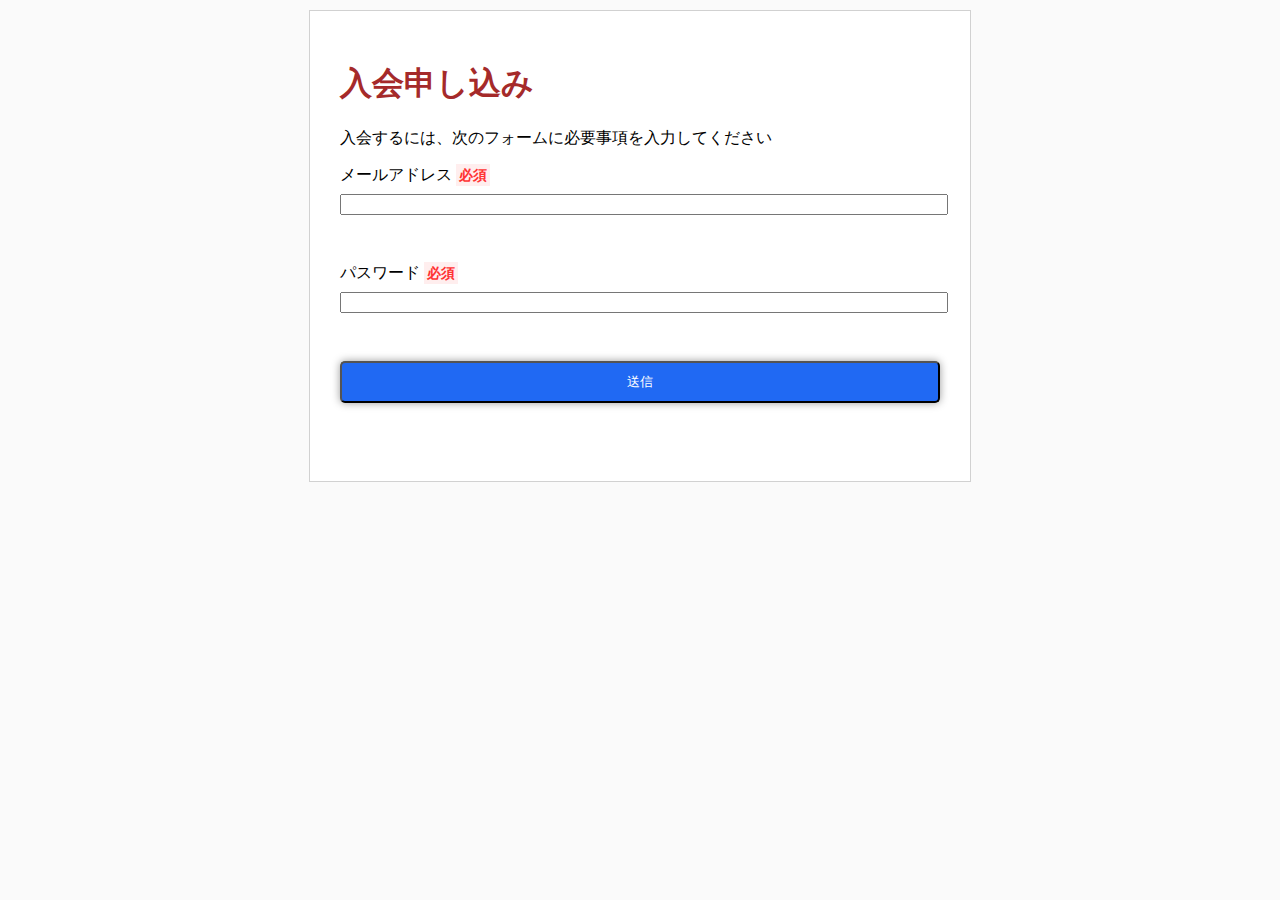
<file: web/templates/index.html>
<!DOCTYPE html>
<html lang="ja">
  <head>
    <meta charset="UTF-8" />
    <meta name="viewport" content="width=device-width, initial-scale=1.0" />
    <title>GoとJavascriptの勉強</title>
    <link rel="stylesheet" href="../static/index.css" type="text/css" />
  </head>
  <body>
    <div class="content">
      <h1>入会申し込み</h1>
      <p>入会するには、次のフォームに必要事項を入力してください</p>
      <div class="control">
        <label for="mymail">メールアドレス<span class="required">必須</span></label>
        <input id="mymail" type="email" name="mymail" />
      </div>
      <div class="control">
        <label for="passcode">パスワード<span class="required">必須</span></label>
        <input id="passcode" type="passeord" name="passcode" />
      </div>
      <div class="control">
        <button type="submit">送信</button>
      </div>
    </div>
  </body>
</html>
</file>
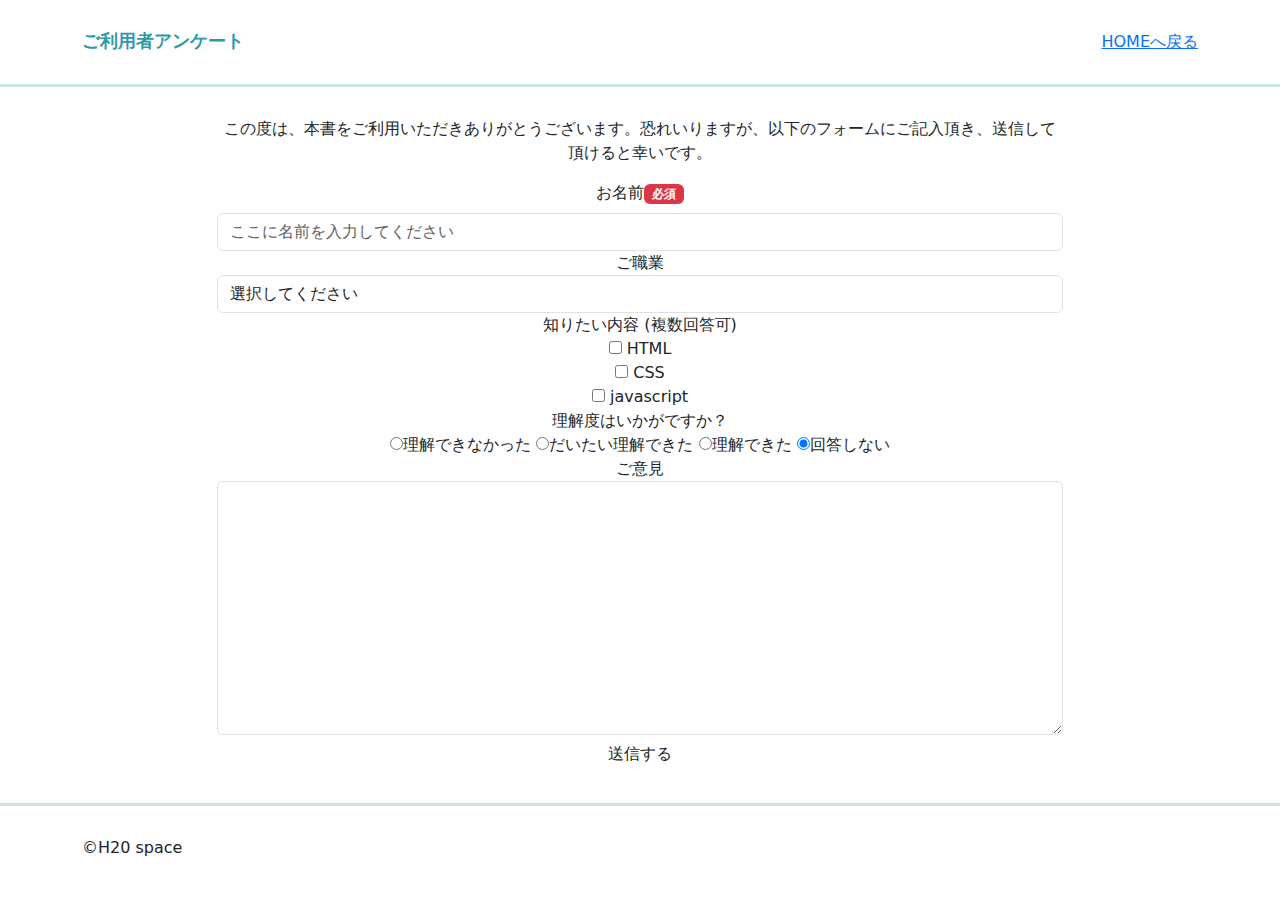
<file: web/templates/boot.html>
<!DOCTYPE html>
<html lang="en">
  <head>
    <meta charset="UTF-8" />
    <meta name="viewport" content="width=device-width, initial-scale=1.0" />
    <title>bootstrapによるフォーム</title>
    <link
      href="https://cdn.jsdelivr.net/npm/bootstrap@5.3.3/dist/css/bootstrap.min.css"
      rel="stylesheet"
      integrity="sha384-QWTKZyjpPEjISv5WaRU9OFeRpok6YctnYmDr5pNlyT2bRjXh0JMhjY6hW+ALEwIH"
      crossorigin="anonymous"
    />
    <link rel="stylesheet" href="../static/boot.css" />
  </head>
  <body>
    <div class="container">
      <header>
        <div class="row">
          <div class="col-sm-6">
            <h1>ご利用者アンケート</h1>
          </div>
          <div class="col-sm-6 align-right">
            <a href="/">HOMEへ戻る</a>
          </div>
        </div>
      </header>
    </div>

    <hr />

    <div>
      <form
        action="https://h2o-space.com/html-book/sample04/"
        method="post"
        class="row"
      >
        <div class="col-sm-8 align-center offset-sm-2">
          <p>
            この度は、本書をご利用いただきありがとうございます。恐れいりますが、以下のフォームにご記入頂き、送信して頂けると幸いです。
          </p>
          <div class="form-group">
            <label for="name" class="form-label">お名前<span class="badge bg-danger">必須</span></label>
            <input type="text" id="name" name="name" class="form-control" placeholder="ここに名前を入力してください" required>
            <div>
              <label for="job">ご職業</label>
              <select name="job" id="job" class="form-control">
                <option value="">選択してください</option>
                <option value="会社員">会社員</option>
                <option value="学生">学生</option>
                <option value="その他">その他</option>
              </select>
            </div>
            <label>知りたい内容 (複数回答可)</label>
            <div class="checkbox">
              <label>
                <input type="checkbox" name="q1" value="html">
                HTML
              </label> 
            </div>
            <div class="checkbox">
              <label>
                <input type="checkbox" name="q1" valur="css">
                CSS
              </label>
            </div>
            <div class="checkbox">
              <label>
                <input type="checkbox" name="q1" value="javascript">
                javascript
              </label>
            </div>
            <label>理解度はいかがですか？</label>
            <div>
              <label class="radio-inline">
                <input type="radio" name="q2" id="q2_1" value="1">理解できなかった
              </label>
              <label class="radio-inline">
                <input type="radio" name="q2" id="q2_2" value="2">だいたい理解できた
              </label>
              <label class="radio-inline">
                <input type="radio" name="q2" id="q2_3" value="3">理解できた
              </label>
              <label class="radio-inline">
                <input type="radio" name="q2" id="q2_4" value="" checked>回答しない
              </label>
            </div>
            <label for="message">ご意見</label>
            <textarea name="message" id="message" rows="10" class="form-control"></textarea>
          </div>
          <button type="submit" class="btn btn-default">送信する</button>
        </div>
      </form>
    </div>

    <hr />
    <div class="container">
      <footer>
        <p>&copy;H20 space</p>
      </footer>
    </div>
  </body>
</html>
</file>
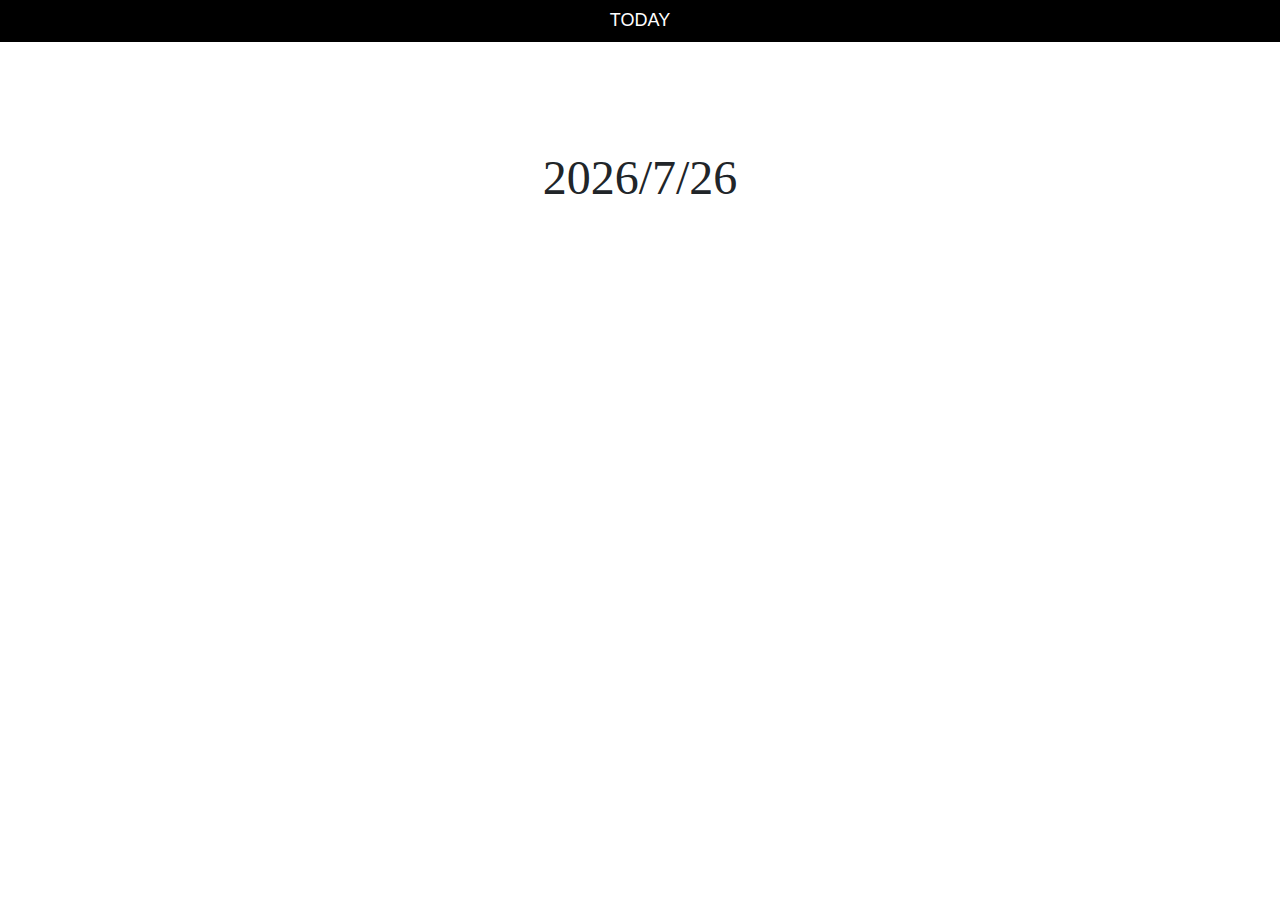
<file: web/templates/calendar.html>
<!DOCTYPE html>
<html lang="en">
<head>
  <meta charset="UTF-8">
  <meta name="viewport" content="width=device-width, initial-scale=1.0">
  <title>TODAY</title>
  <link
      href="https://cdn.jsdelivr.net/npm/bootstrap@5.3.3/dist/css/bootstrap.min.css"
      rel="stylesheet"
      integrity="sha384-QWTKZyjpPEjISv5WaRU9OFeRpok6YctnYmDr5pNlyT2bRjXh0JMhjY6hW+ALEwIH"
      crossorigin="anonymous"
    />
    <link rel="stylesheet" href="../static/calendar.css">
</head>
<body>
  <header>
    <h1>TODAY</h1>
  </header>

  <div class="container">
    <script>
      var today=new Date();
      var todayHtml = today.getFullYear() + "/" + (today.getMonth()+1) + "/" + today.getDate();
      document.write('<p class="date">'+todayHtml+'</p>');
    </script>
  </div>
</body>
</html>
</file>
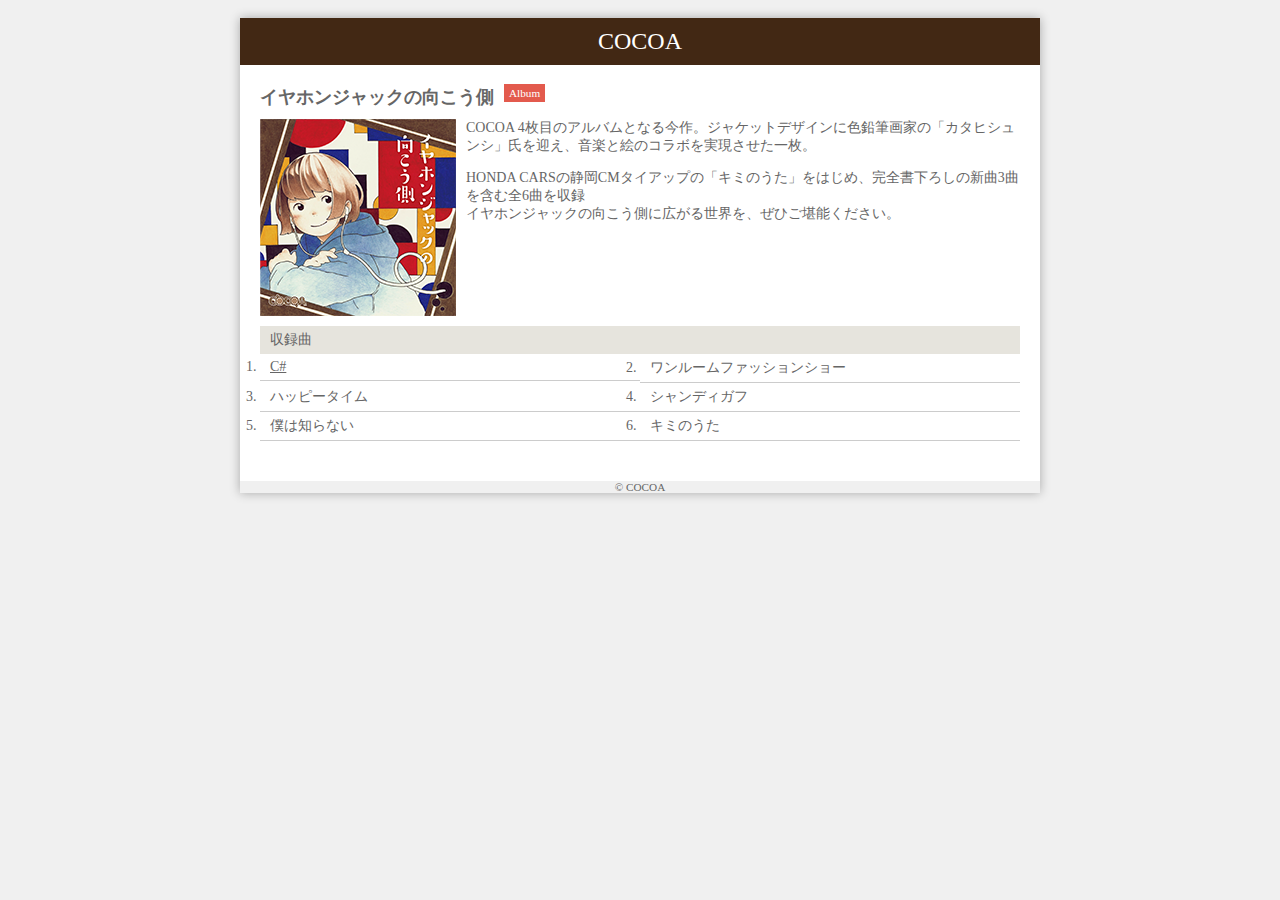
<file: web/templates/site.html>
<!DOCTYPE html>
<html lang="en">
  <head>
    <meta charset="UTF-8" />
    <meta name="viewport" content="width=device-width, initial-scale=1.0" />
    <title>イヤホンジャックの向こう側</title>
    <link rel="stylesheet" href="../static/site.css" />
  </head>

  <body>
    <div class="container">
      <header>
        <h1>COCOA</h1>
      </header>
      <div class="content">
        <section class="information">
          <h1>イヤホンジャックの向こう側</h1>
          <p class="type">Album</p>
          <div class="description">
            <a href="#"><img src="../static/jacket.png" alt="ジャケット写真" /></a>
            <p>
              COCOA
              4枚目のアルバムとなる今作。ジャケットデザインに色鉛筆画家の「カタヒシュンシ」氏を迎え、音楽と絵のコラボを実現させた一枚。
            </p>
            <p>
              HONDA
              CARSの静岡CMタイアップの「キミのうた」をはじめ、完全書下ろしの新曲3曲を含む全6曲を収録<br />イヤホンジャックの向こう側に広がる世界を、ぜひご堪能ください。
            </p>
          </div>
        </section>
        <section class="songs">
          <h2>収録曲</h2>
          <ol class="clearfix">
            <li><a href="https://youtu.be/vjqTkOISzrY" target="_self">C#</a></li>
            <li>ワンルームファッションショー</li>
            <li>ハッピータイム</li>
            <li>シャンディガフ</li>
            <li>僕は知らない</li>
            <li>キミのうた</li>
          </ol>
        </section>
      </div>
      <footer>
        &copy; COCOA
      </footer>
    </div>
  </body>
</html>
</file>
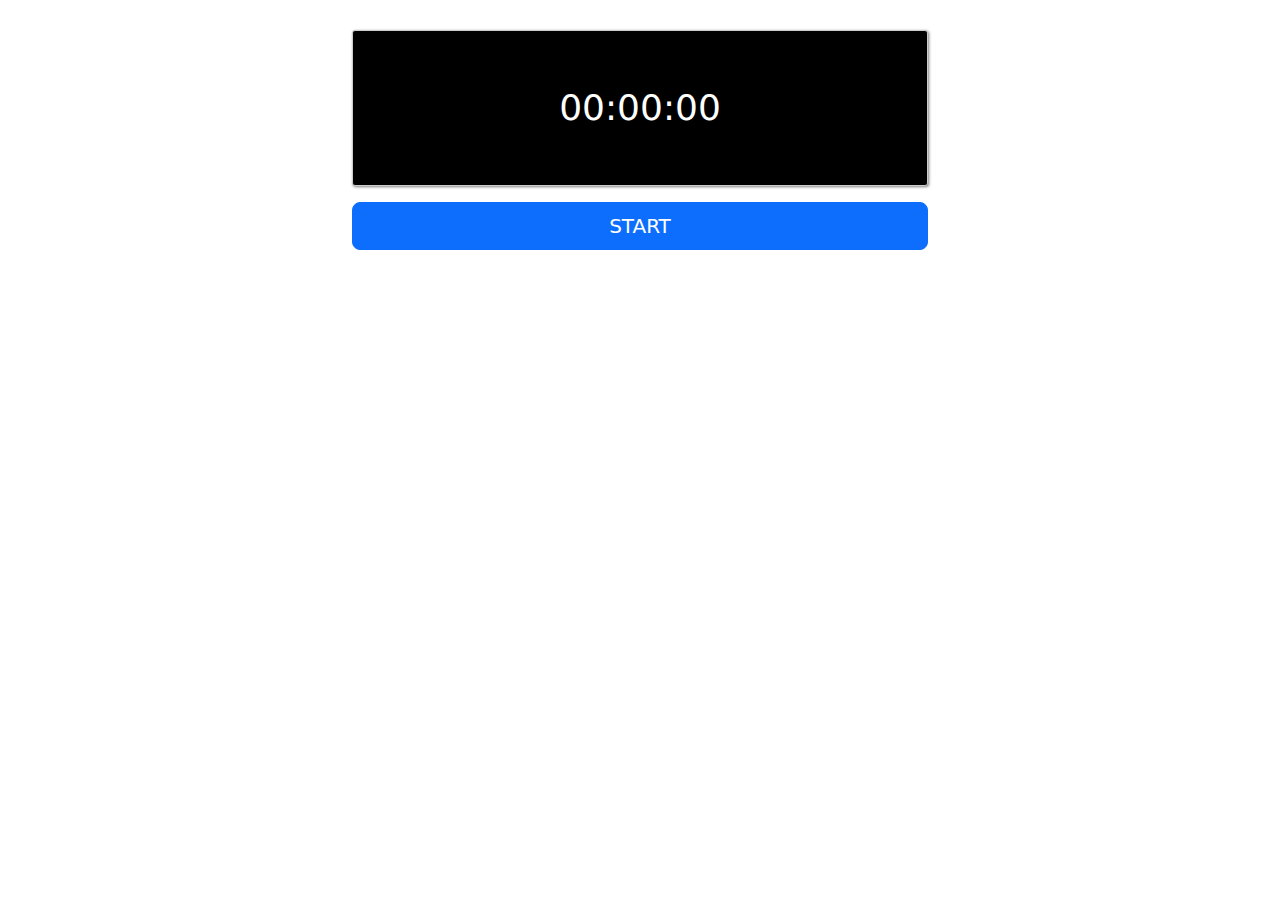
<file: web/templates/timer.html>
<!DOCTYPE html>
<html lang="ja">
<head>
  <meta charset="UTF-8">
  <meta name="viewport" content="width=device-width, initial-scale=1.0">
  <title>タイマー</title>
  <link
      href="https://cdn.jsdelivr.net/npm/bootstrap@5.3.3/dist/css/bootstrap.min.css"
      rel="stylesheet"
      integrity="sha384-QWTKZyjpPEjISv5WaRU9OFeRpok6YctnYmDr5pNlyT2bRjXh0JMhjY6hW+ALEwIH"
      crossorigin="anonymous"
    />
    <link rel="stylesheet" href="../static/timer.css">
</head>
<body>
  <div class="container">
    <p id="timer">00:00:00</p>

    <div>
      <button id="start_stop" class="btn btn-lg btn-primary">START</button>
    </div>
  </div>
  <script>
    var addZero = function(value){
      if (value<10){
        value="0"+value;
      }
      return value;
    }
    var start;
    var timer_id;
    document.getElementById("start_stop").addEventListener("click",function(){
      if (this.innerHTML==="START"){
        start=new Date();
        timer_id = setInterval(goTimer,10);
        this.innerHTML = "STOP";
        this.classList.remove("btn-primary");
        this.classList.add("btn-danger");
      }else{
        clearInterval(timer_id);
        this.innerHTML = "START";
        this.classList.remove("btn-danger");
        this.classList.add("btn-primary");
      }
    });
    var goTimer=function(){
      var now = new Date();

      var milli = now.getTime() - start.getTime();
      var seconds = Math.floor(milli/1000);
      var minutes = Math.floor(seconds/60);
      var hours = Math.floor(minutes/60);
      
      seconds = seconds-minutes*60;
      minutes = minutes-hours*60;
      
      hours=addZero(hours);
      minutes=addZero(minutes);
      seconds=addZero(seconds)
      document.getElementById("timer").innerHTML=hours+":"+minutes+":"+seconds;
    }
  </script>
</body>
</html>
</file>
<file: web/static/index.css>
h1{
  color: brown;
}

.content{
  background-color:#fff;
  width:600px;
  margin:10px auto;
  border:1px solid #d1d1d1;
  padding:30px;
}

input{
  width:100%;
}

button{
  width:100%;
  background-color:#2069F3;
  color:#fff;
  padding:10px;
  border-radius: 5px;
  box-shadow: 0 0 8px rgba(0, 0, 0, .4);
}

.control{
  margin-bottom:3em;
}

label{
  display:block;
  margin-bottom: .5em ;
}

.required{
  margin-left:.3em;
  color:#f33;
  font-size:.9em;
  padding:3px;
  background-color:#fee;
  font-weight:bold;
}

body{
  background-color:#fafafa;
}
</file>
<file: web/static/boot.css>
header{
  margin-top: 30px;
  color:#2E99A9;
}

hr{
  border-width:3px;
  border-color:#2E99A9;
  margin:30px 0;
}

h1{
  font-size:18px;
  font-weight:bold;
  margin:0;
}

.align-right{
  text-align: right;
}

.align-center{
  text-align: center;
}
</file>
<file: web/static/calendar.css>
body{
  font-family: Arial;
  text-align:center;
}

header{
  margin-bottom:100px;
}

h1{
  background-color:black;
  color:#fff;
  margin:0;
  padding:10px;
  font-size:18px;
}

.date{
  font-size:300%;
  font-family: 'Times New Roman', Times, serif;
}
</file>
<file: web/static/site.css>
body{
  background-color: #f0f0f0;
  padding:10px;
  font-size:14px;
  color:#666;
}

.container{
  width:800px;
  margin:0 auto;
  box-shadow:0 0 10px rgba(0,0,0,.3);
}

header{
  background-color: #422814;
  padding:10px;
  color:#fff
}

header h1{
  margin:0;
  font-size: 24px;
  font-weight: normal;
  text-align: center;
  font-family: serif;
}

.description img{
  float:left;
  margin:0 10px 10px 0;
  transition-property:opacity;
  transition-duration:1s;
  transition-timing-function:ease;
  transition-delay:0s
}

.description img:hover{
  opacity:.5;
}

.information h1{
  font-size:18px;
  margin:0 10px 10px 0;
  float:left
}

.information .type{
  display:inline;
  background-color: #E35A4D;
  padding:3px 5px;
  font-size:80%;
  color:#FFF;
}

.description{
  clear: left;
}

.content{
  background-color: #fff;
  padding:20px;
}

.songs{
  margin:0 0 20px;
}

.songs h2{
  clear:left;
  font-size:100%;
  font-weight:normal;
  margin:0;
  background-color: #E6E4DD;
  padding:5px 10px;
}

.songs ol{
  padding:0;
  margin:0;
}

.songs li{
  border-bottom: 1px solid #ccc;
  width:50%;
  float:left;
  padding:5px 10px;
  box-sizing:border-box;
}

.clearfix:after{
  content:" ";
  display:table;
  clear:both;
}

a{
  color:#666
}

footer{
  display: block;
  visibility: visible;
  text-align:center;
  font-size:80%
}
</file>
<file: web/static/timer.css>
.container{
  text-align: center;
  max-width: 600px;
  margin:30px auto;
}

#timer{
  font-size:36px;
  border:1px solid #ccc;
  padding:50px;
  background-color: #000;
  color:#fff;
  border-radius: 3px;
  box-shadow: 1px 1px 3px rgba(0, 0, 0, .5);
}

.btn{
  width:100%;
}
</file>
